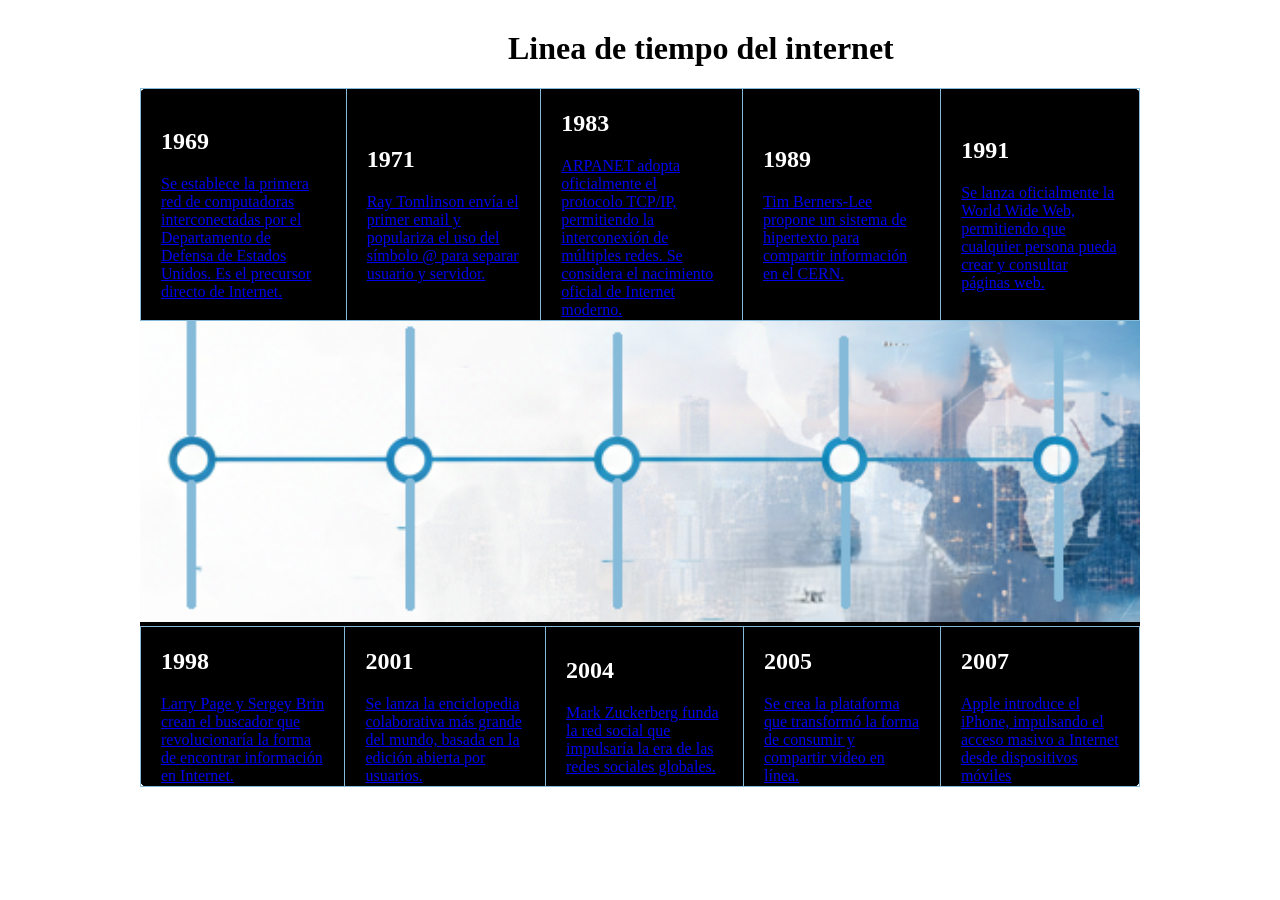
<file: index.html>
<!DOCTYPE html>
<html lang="en">

<head>
    <meta charset="UTF-8">
    <meta name="viewport" content="width=device-width, initial-scale=1.0">
    <title>linea del tiempo</title>
    <style>
        table.tabla_sin {
            border-collapse: collapse;
            border: none;
        }
        table{
            border-radius: 8px; 
            border-spacing: 0; 
            background-color:#000000; 
            color:white; 
            border: none;
            width: 1000px;
        }
        table.inicial{
            width: 100%;
            max-width: 1000px;
            margin: 0 auto;
        }

        td.celda_sin {
            padding: 0;
        }

        td.celda_con {
            padding-right: 20px;
            padding-left: 20px;
            border: 1px solid #85BAD9;
        }
        h1{
            margin-top: 30px; 
            margin-left: 500px; 
            width: 50%
        }
        h2{
            color: #ffffff;
        }
        tr{
            border: none;
        }
        td{
            border: none;
            width: 200px;
        }
        img{
            border: none;
            width: 1000px;
        }
        a:visited{
            color: #fffb00;
            font-size: 100px;
        }

    </style>
</head>

<body>
    <h1>Linea de tiempo del internet</h1>
    <table class="inicial" 
        <tr>
            <td class="celda_sin">
                <!-- INICIO TABLA GENERAL -->
                <table class="tabla_sin">
                    <tr>
                        <td class="celda_sin" >
                            <table class="tabla_sin">
                                <tr>
                                    <td class="celda_con" >
                                        <h2> 1969</h2>
                                        <a href="1969.html">Se establece la primera red de computadoras interconectadas por el
                                            Departamento de Defensa de Estados Unidos. Es el precursor directo de
                                            Internet.</a>
                                    </td>
                                    <td class="celda_con" >
                                        <h2>1971</h2><a
                                            href="1971.html">Ray Tomlinson envía el primer email y populariza el uso del símbolo
                                            @ para separar usuario y servidor.</a>
                                    </td>
                                    <td class="celda_con" >
                                        <h2>1983</h2>
                                        <a href="1983.html">ARPANET adopta oficialmente el protocolo TCP/IP, permitiendo la
                                            interconexión de múltiples redes. Se considera el nacimiento oficial de
                                            Internet moderno.</a>
                                    </td>
                                    <td class="celda_con" >
                                        <h2>1989</h2>
                                        <a href="1989.html">Tim Berners-Lee propone un sistema de hipertexto para compartir
                                            información en el CERN.</a>
                                    </td>
                                    <td class="celda_con" >
                                        <h2>1991</h2><a
                                            href="1991.html">Se lanza oficialmente la World Wide Web, permitiendo que
                                            cualquier persona pueda crear y consultar páginas web.</a>
                                    </td>
                                </tr>
                            </table>
                            <!-- Inicio Linea del tiempo -->
                            <table class="tabla_sin">
                                <tr>
                                    <td class="celda_sin" >
                                        <img src="Sintítulo.png" alt="Linea del tiempo">
                                    </td>
                                </tr>
                            </table>
                            <!-- Fin Linea del tiempo -->
                            <table class="tabla_sin" >
                                <tr>
                                    <td class="celda_con" >
                                        <h2> 1998</h2>
                                        <a href="1998.html">Larry Page y Sergey Brin crean el buscador que revolucionaría la
                                            forma de encontrar información en Internet.</a>
                                    </td>
                                    <td class="celda_con" >
                                        <h2>2001</h2><a
                                            href="2001.html">Se lanza la enciclopedia colaborativa más grande del mundo, basada
                                            en la edición abierta por usuarios.</a>
                                    </td>
                                    <td class="celda_con" >
                                        <h2>2004</h2>
                                        <a href="2004.html">Mark Zuckerberg funda la red social que impulsaría la era de las
                                            redes sociales globales.</a>
                                    </td>
                                    <td class="celda_con" >
                                        <h2>2005</h2>
                                        <a href="2005.html">Se crea la plataforma que transformó la forma de consumir y
                                            compartir video en línea.</a>
                                    </td>
                                    <td class="celda_con" >
                                        <h2>2007</h2><a
                                            href="2007.html">Apple introduce el iPhone, impulsando el acceso masivo a Internet
                                            desde dispositivos móviles</a>
                                    </td>
                                </tr>
                            </table>
                        </td>
                    </tr>
                </table>
            </td>
        </tr>
    </table>
</body>

</html>
</file>
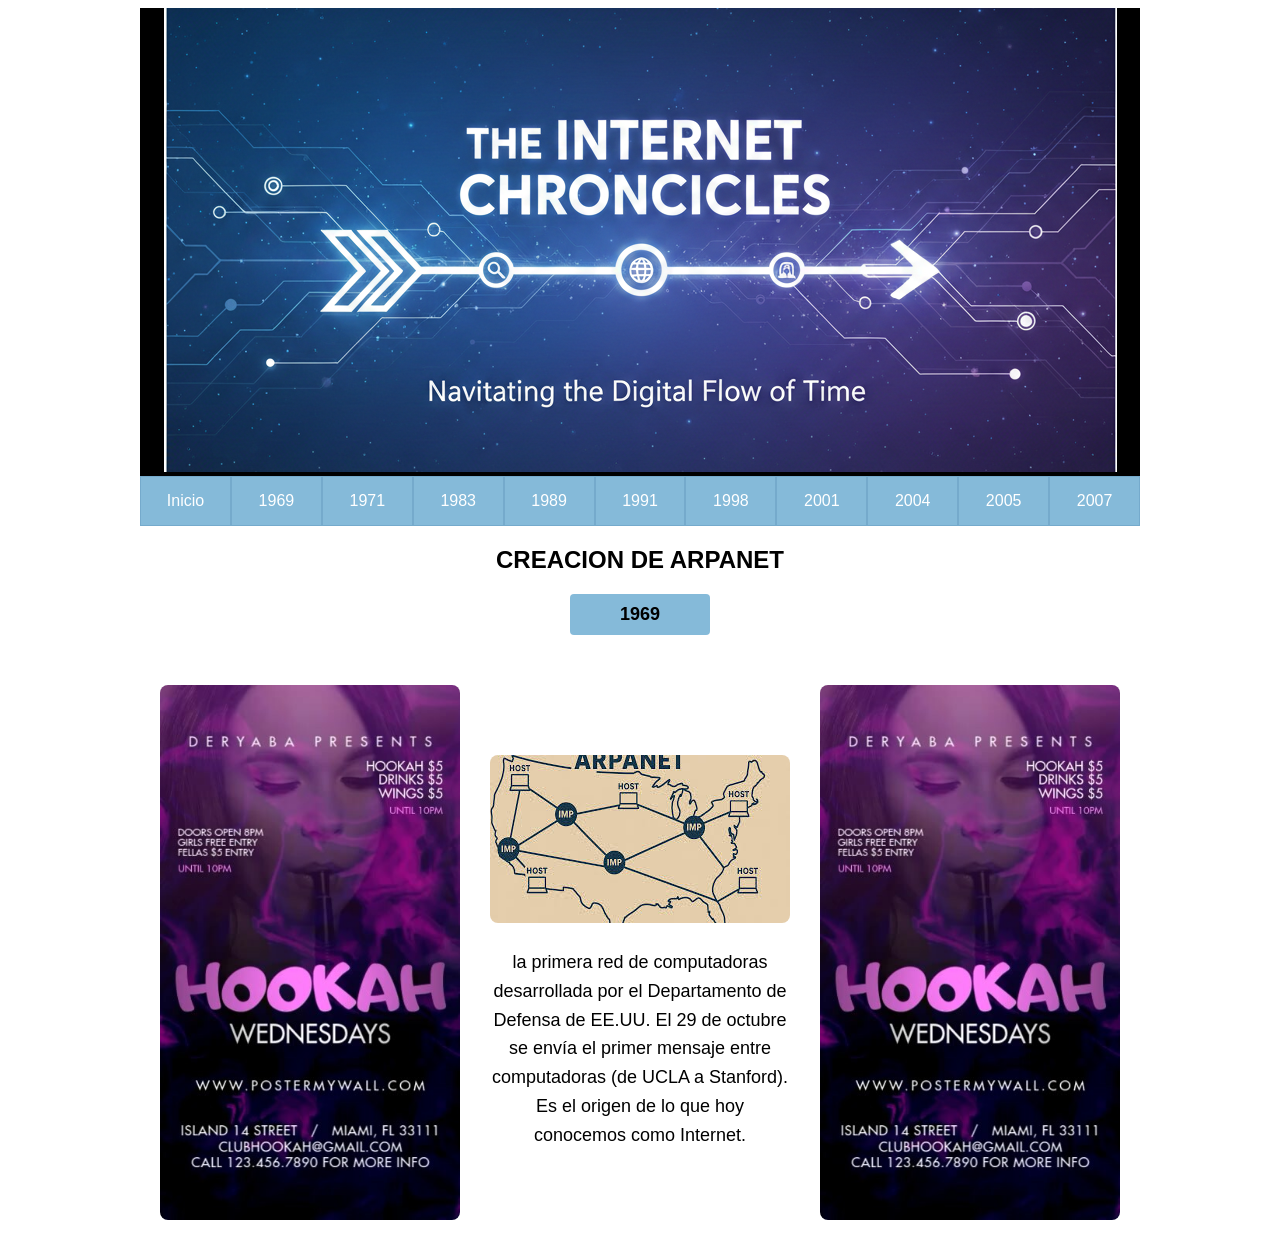
<file: 1969.html>
<!DOCTYPE html>
<html lang="es">

<head>
    <meta charset="UTF-8">
    <meta name="viewport" content="width=device-width, initial-scale=1.0">
    <title>Arpanet</title>
    <link rel="stylesheet" href="style.css">
</head>

<body>
    <div class="page-container">
        <!-- BANER -->
        <div class="banner">
            <img src="Gemini_Generated_Image_kohm7ikohm7ikohm.png" alt="Banner de linea del tiempo">
        </div>

        <!-- BARRA -->
        <nav class="navbar">
            <a href="index.html">Inicio</a>
            <a href="1969.html">1969</a>
            <a href="1971.html">1971</a>
            <a href="1983.html">1983</a>
            <a href="1989.html">1989</a>
            <a href="1991.html">1991</a>
            <a href="1998.html">1998</a>
            <a href="2001.html">2001</a>
            <a href="2004.html">2004</a>
            <a href="2005.html">2005</a>
            <a href="2007.html">2007</a>
        </nav>

        <!-- TITULO -->
        <div class="title-container">
            <h1>Creacion de ARPANET</h1>
        </div>

        <!-- AÑO -->
        <div class="year-container">
            <h3>1969</h3>
        </div>

        <!-- CONTENIDO PRINCIPAL CON ANUNCIOS LADO A LADO -->
        <div class="content-layout">
            <!-- ANUNCIO IZQUIERDO -->
            <div class="ad-wrapper">
                <img src="purple-video-hookah-instagram-promo-story-design-template-15f111c2cb6e7ee9323781b3b247b288_screen.jpg"
                    alt="MINIHEX_MARTILLO_WOORKTOOLS">
            </div>

            <!-- CONTENIDO CENTRAL -->
            <div class="main-content-center">
                <img src="descargar.jpg" alt="Arpanet">
                <p>la primera red de computadoras desarrollada por el Departamento de Defensa de EE.UU. El 29 de octubre
                    se envía el primer mensaje entre computadoras (de UCLA a Stanford). Es el origen de lo que hoy
                    conocemos como Internet.</p>
            </div>

            <!-- ANUNCIO DERECHO -->
            <div class="ad-wrapper">
                <img src="purple-video-hookah-instagram-promo-story-design-template-15f111c2cb6e7ee9323781b3b247b288_screen.jpg"
                    alt="MINIHEX_MARTILLO_WOORKTOOLS">
            </div>
        </div>
    </div>
</body>

</html>
</file>
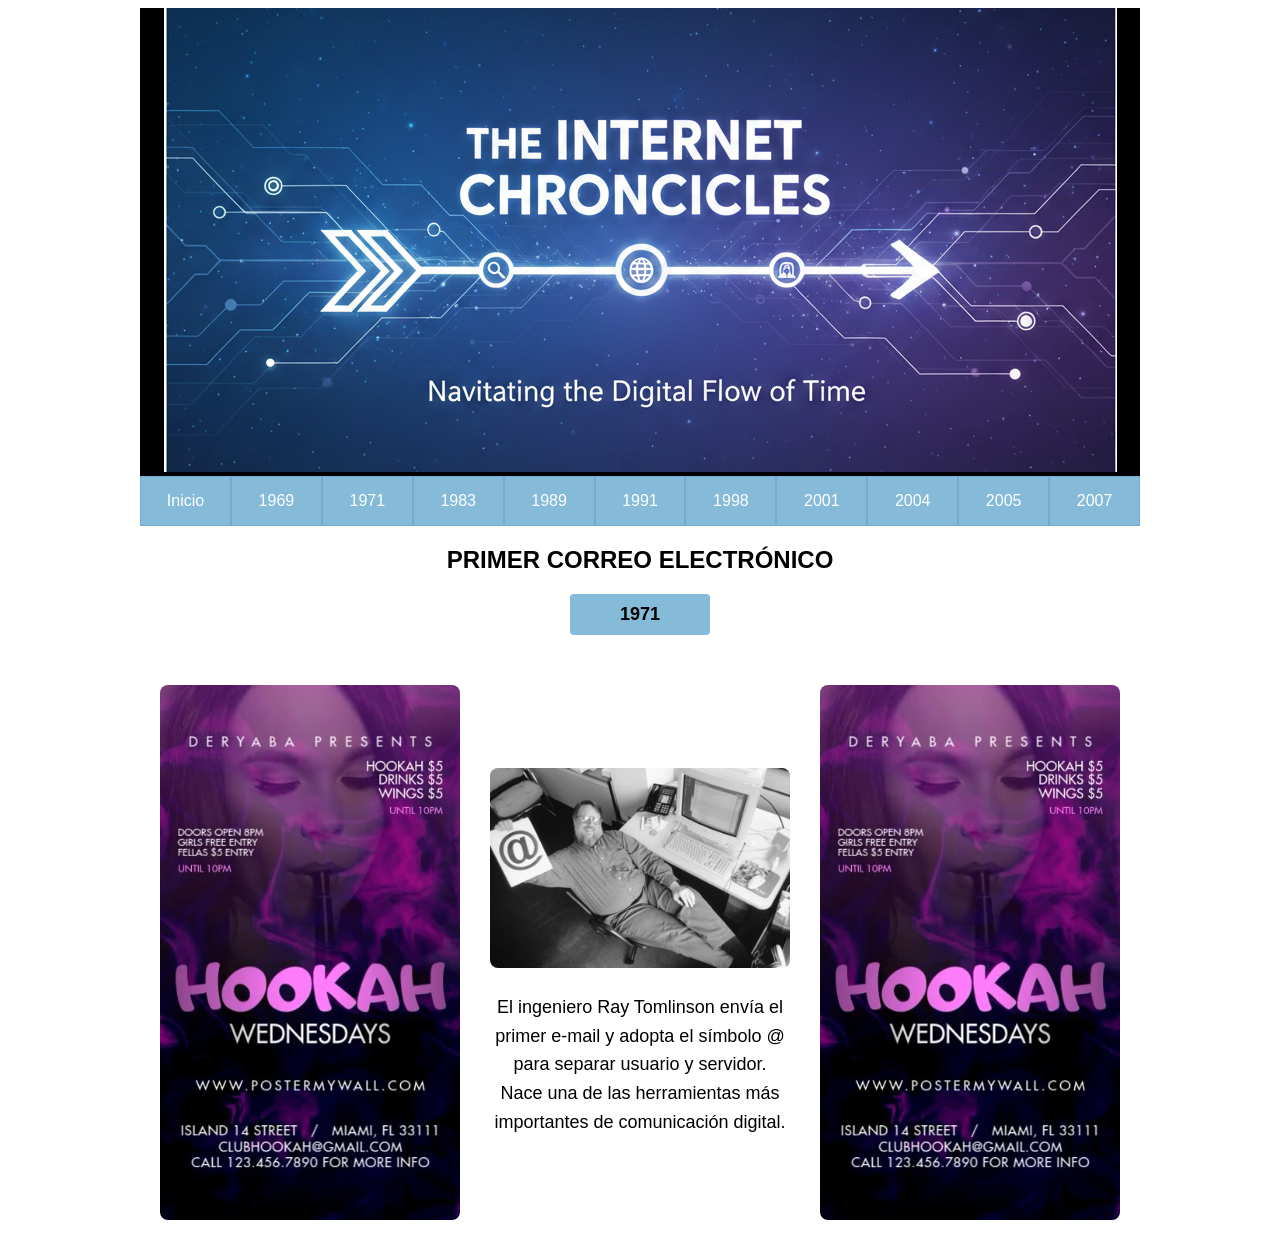
<file: 1971.html>
<!DOCTYPE html>
<html lang="es">

<head>
    <meta charset="UTF-8">
    <meta name="viewport" content="width=device-width, initial-scale=1.0">
    <title>Primer correo electrónico</title>
    <link rel="stylesheet" href="style.css">
</head>

<body>
    <div class="page-container">
        <!-- BANER -->
        <div class="banner">
            <img src="Gemini_Generated_Image_kohm7ikohm7ikohm.png" alt="Banner de linea del tiempo">
        </div>

        <!-- BARRA -->
        <nav class="navbar">
            <a href="index.html">Inicio</a>
            <a href="1969.html">1969</a>
            <a href="1971.html">1971</a>
            <a href="1983.html">1983</a>
            <a href="1989.html">1989</a>
            <a href="1991.html">1991</a>
            <a href="1998.html">1998</a>
            <a href="2001.html">2001</a>
            <a href="2004.html">2004</a>
            <a href="2005.html">2005</a>
            <a href="2007.html">2007</a>
        </nav>

        <!-- TITULO -->
        <div class="title-container">
            <h1>Primer correo electrónico</h1>
        </div>

        <!-- AÑO -->
        <div class="year-container">
            <h3>1971</h3>
        </div>

        <!-- CONTENIDO PRINCIPAL CON ANUNCIOS LADO A LADO -->
        <div class="content-layout">
            <!-- ANUNCIO IZQUIERDO -->
            <div class="ad-wrapper">
                <img src="purple-video-hookah-instagram-promo-story-design-template-15f111c2cb6e7ee9323781b3b247b288_screen.jpg"
                    alt="MINIHEX_MARTILLO_WOORKTOOLS">
            </div>

            <!-- CONTENIDO CENTRAL -->
            <div class="main-content-center">
                <img src="WGI5_-OKS_360x240__1.jpg" alt="Arpanet">
                <p>El ingeniero Ray Tomlinson envía el primer e-mail y adopta el símbolo @ para separar usuario y
                    servidor. Nace una de las herramientas más importantes de comunicación digital.</p>
            </div>

            <!-- ANUNCIO DERECHO -->
            <div class="ad-wrapper">
                <img src="purple-video-hookah-instagram-promo-story-design-template-15f111c2cb6e7ee9323781b3b247b288_screen.jpg"
                    alt="MINIHEX_MARTILLO_WOORKTOOLS">
            </div>
        </div>
    </div>
</body>

</html>
</file>
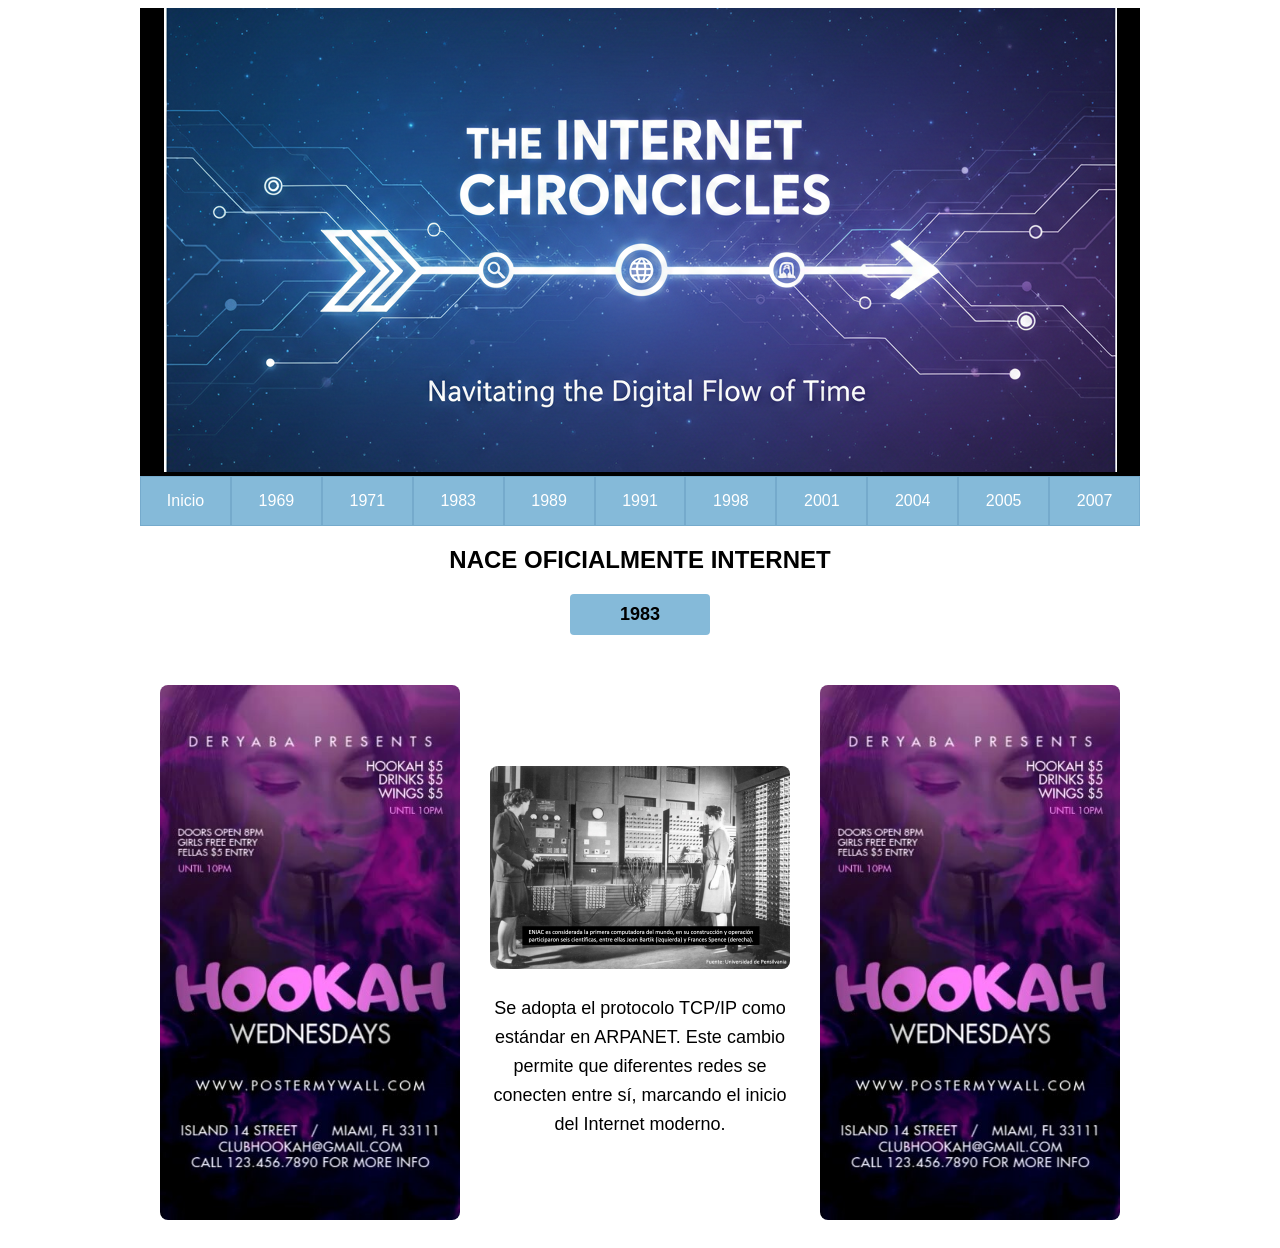
<file: 1983.html>
<!DOCTYPE html>
<html lang="es">

<head>
    <meta charset="UTF-8">
    <meta name="viewport" content="width=device-width, initial-scale=1.0">
    <title>Nace oficialmente Internet</title>
    <link rel="stylesheet" href="style.css">
</head>

<body>
    <div class="page-container">
        <!-- BANER -->
        <div class="banner">
            <img src="Gemini_Generated_Image_kohm7ikohm7ikohm.png" alt="Banner de linea del tiempo">
        </div>

        <!-- BARRA -->
        <nav class="navbar">
            <a href="index.html">Inicio</a>
            <a href="1969.html">1969</a>
            <a href="1971.html">1971</a>
            <a href="1983.html">1983</a>
            <a href="1989.html">1989</a>
            <a href="1991.html">1991</a>
            <a href="1998.html">1998</a>
            <a href="2001.html">2001</a>
            <a href="2004.html">2004</a>
            <a href="2005.html">2005</a>
            <a href="2007.html">2007</a>
        </nav>

        <!-- TITULO -->
        <div class="title-container">
            <h1>Nace oficialmente Internet</h1>
        </div>

        <!-- AÑO -->
        <div class="year-container">
            <h3>1983</h3>
        </div>

        <!-- CONTENIDO PRINCIPAL CON ANUNCIOS LADO A LADO -->
        <div class="content-layout">
            <!-- ANUNCIO IZQUIERDO -->
            <div class="ad-wrapper">
                <img src="purple-video-hookah-instagram-promo-story-design-template-15f111c2cb6e7ee9323781b3b247b288_screen.jpg"
                    alt="MINIHEX_MARTILLO_WOORKTOOLS">
            </div>

            <!-- CONTENIDO CENTRAL -->
            <div class="main-content-center">
                <img src="historia_d_internet_3.png" alt="Arpanet">
                <p>Se adopta el protocolo TCP/IP como estándar en ARPANET. Este cambio permite que diferentes redes se
                    conecten entre sí, marcando el inicio del Internet moderno.</p>
            </div>

            <!-- ANUNCIO DERECHO -->
            <div class="ad-wrapper">
                <img src="purple-video-hookah-instagram-promo-story-design-template-15f111c2cb6e7ee9323781b3b247b288_screen.jpg"
                    alt="MINIHEX_MARTILLO_WOORKTOOLS">
            </div>
        </div>
    </div>
</body>

</html>
</file>
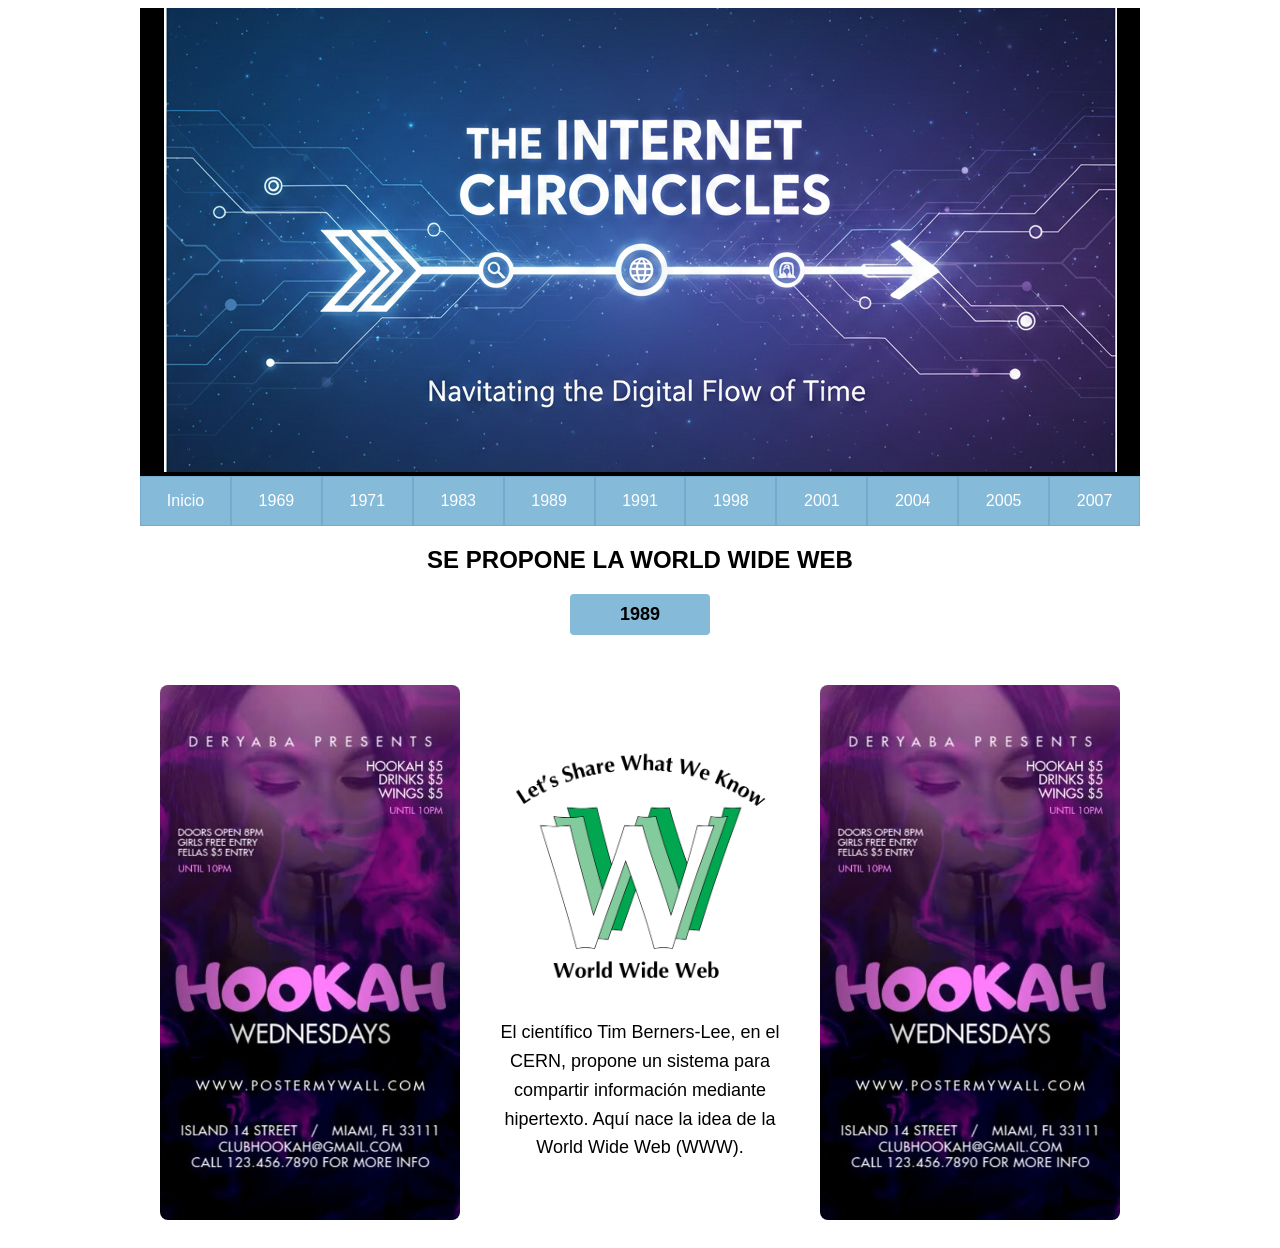
<file: 1989.html>
<!DOCTYPE html>
<html lang="es">

<head>
    <meta charset="UTF-8">
    <meta name="viewport" content="width=device-width, initial-scale=1.0">
    <title>Se propone la World Wide Web</title>
    <link rel="stylesheet" href="style.css">
</head>

<body>
    <div class="page-container">
        <!-- BANER -->
        <div class="banner">
            <img src="Gemini_Generated_Image_kohm7ikohm7ikohm.png" alt="Banner de linea del tiempo">
        </div>

        <!-- BARRA -->
        <nav class="navbar">
            <a href="index.html">Inicio</a>
            <a href="1969.html">1969</a>
            <a href="1971.html">1971</a>
            <a href="1983.html">1983</a>
            <a href="1989.html">1989</a>
            <a href="1991.html">1991</a>
            <a href="1998.html">1998</a>
            <a href="2001.html">2001</a>
            <a href="2004.html">2004</a>
            <a href="2005.html">2005</a>
            <a href="2007.html">2007</a>
        </nav>

        <!-- TITULO -->
        <div class="title-container">
            <h1>Se propone la World Wide Web</h1>
        </div>

        <!-- AÑO -->
        <div class="year-container">
            <h3>1989</h3>
        </div>

        <!-- CONTENIDO PRINCIPAL CON ANUNCIOS LADO A LADO -->
        <div class="content-layout">
            <!-- ANUNCIO IZQUIERDO -->
            <div class="ad-wrapper">
                <img src="purple-video-hookah-instagram-promo-story-design-template-15f111c2cb6e7ee9323781b3b247b288_screen.jpg"
                    alt="MINIHEX_MARTILLO_WOORKTOOLS">
            </div>

            <!-- CONTENIDO CENTRAL -->
            <div class="main-content-center">
                <img src="WWW-LetShare.svg.png" alt="Arpanet">
                <p>El científico Tim Berners-Lee, en el CERN, propone un sistema para compartir información mediante
                    hipertexto. Aquí nace la idea de la World Wide Web (WWW).</p>
            </div>

            <!-- ANUNCIO DERECHO -->
            <div class="ad-wrapper">
                <img src="purple-video-hookah-instagram-promo-story-design-template-15f111c2cb6e7ee9323781b3b247b288_screen.jpg"
                    alt="MINIHEX_MARTILLO_WOORKTOOLS">
            </div>
        </div>
    </div>
</body>

</html>
</file>
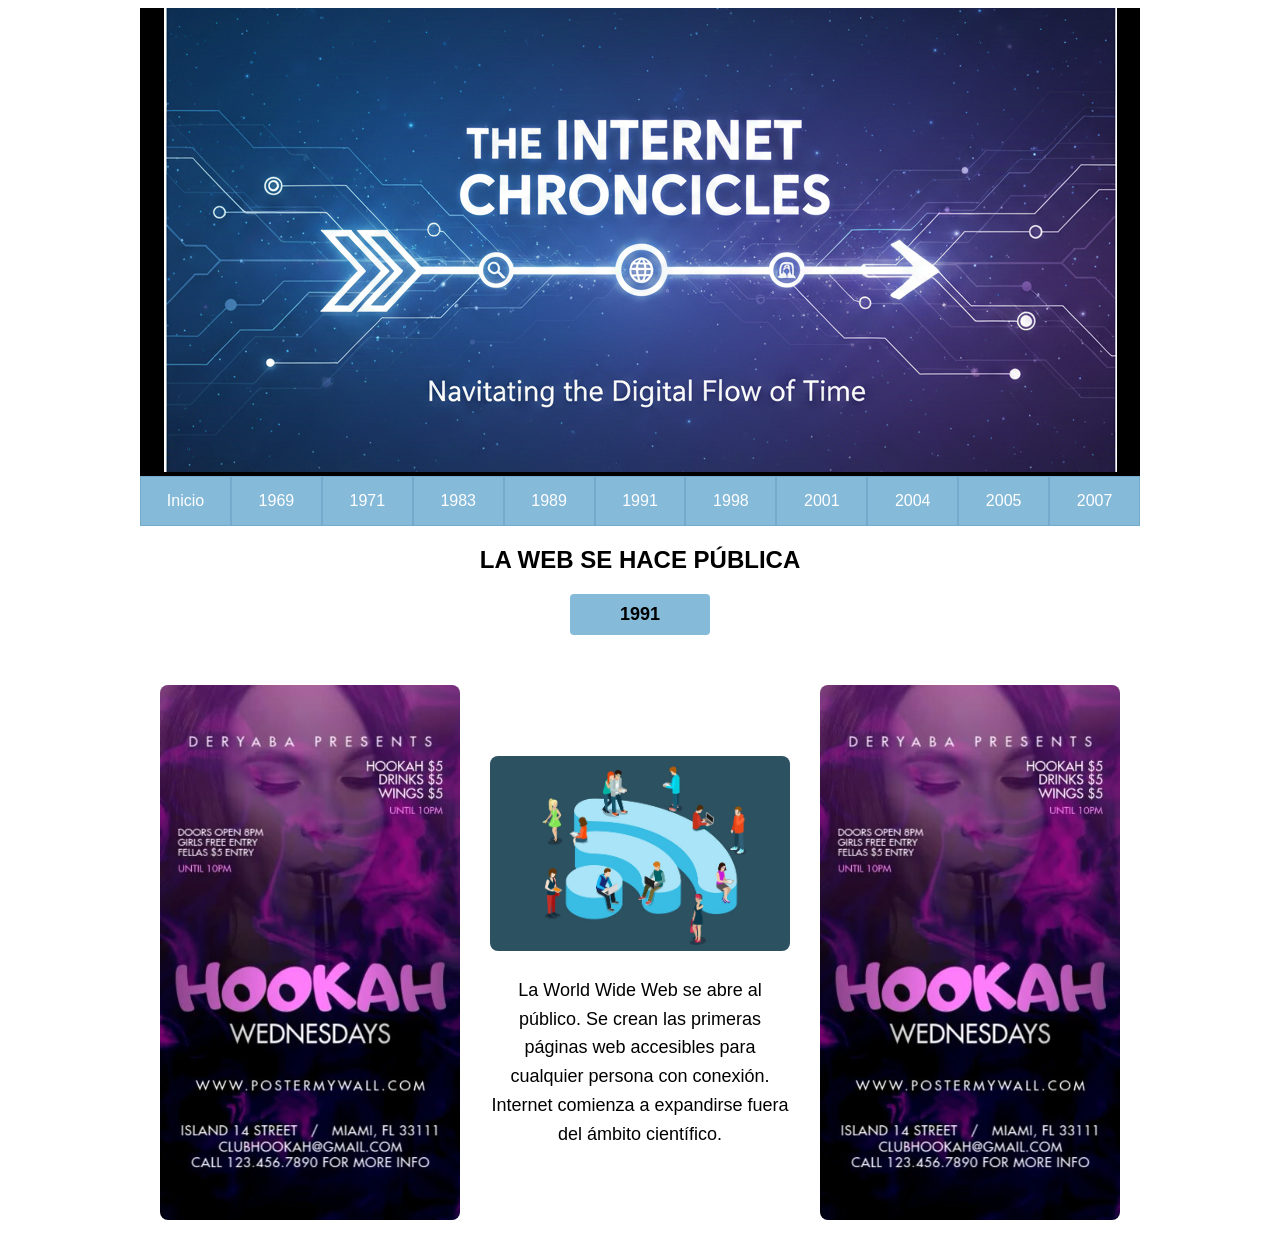
<file: 1991.html>
<!DOCTYPE html>
<html lang="es">

<head>
    <meta charset="UTF-8">
    <meta name="viewport" content="width=device-width, initial-scale=1.0">
    <title>La Web se hace pública</title>
    <link rel="stylesheet" href="style.css">
</head>

<body>
    <div class="page-container">
        <!-- BANER -->
        <div class="banner">
            <img src="Gemini_Generated_Image_kohm7ikohm7ikohm.png" alt="Banner de linea del tiempo">
        </div>

        <!-- BARRA -->
        <nav class="navbar">
            <a href="index.html">Inicio</a>
            <a href="1969.html">1969</a>
            <a href="1971.html">1971</a>
            <a href="1983.html">1983</a>
            <a href="1989.html">1989</a>
            <a href="1991.html">1991</a>
            <a href="1998.html">1998</a>
            <a href="2001.html">2001</a>
            <a href="2004.html">2004</a>
            <a href="2005.html">2005</a>
            <a href="2007.html">2007</a>
        </nav>

        <!-- TITULO -->
        <div class="title-container">
            <h1>La Web se hace pública</h1>
        </div>

        <!-- AÑO -->
        <div class="year-container">
            <h3>1991</h3>
        </div>

        <!-- CONTENIDO PRINCIPAL CON ANUNCIOS LADO A LADO -->
        <div class="content-layout">
            <!-- ANUNCIO IZQUIERDO -->
            <div class="ad-wrapper">
                <img src="purple-video-hookah-instagram-promo-story-design-template-15f111c2cb6e7ee9323781b3b247b288_screen.jpg"
                    alt="MINIHEX_MARTILLO_WOORKTOOLS">
            </div>

            <!-- CONTENIDO CENTRAL -->
            <div class="main-content-center">
                <img src="webPublica.jpg" alt="Imagen ilustrativa del año mencionado">
                <p>La World Wide Web se abre al público. Se crean las primeras páginas web accesibles para cualquier
                    persona con conexión. Internet comienza a expandirse fuera del ámbito científico.</p>
            </div>

            <!-- ANUNCIO DERECHO -->
            <div class="ad-wrapper">
                <img src="purple-video-hookah-instagram-promo-story-design-template-15f111c2cb6e7ee9323781b3b247b288_screen.jpg"
                    alt="MINIHEX_MARTILLO_WOORKTOOLS">
            </div>
        </div>
    </div>
</body>

</html>
</file>
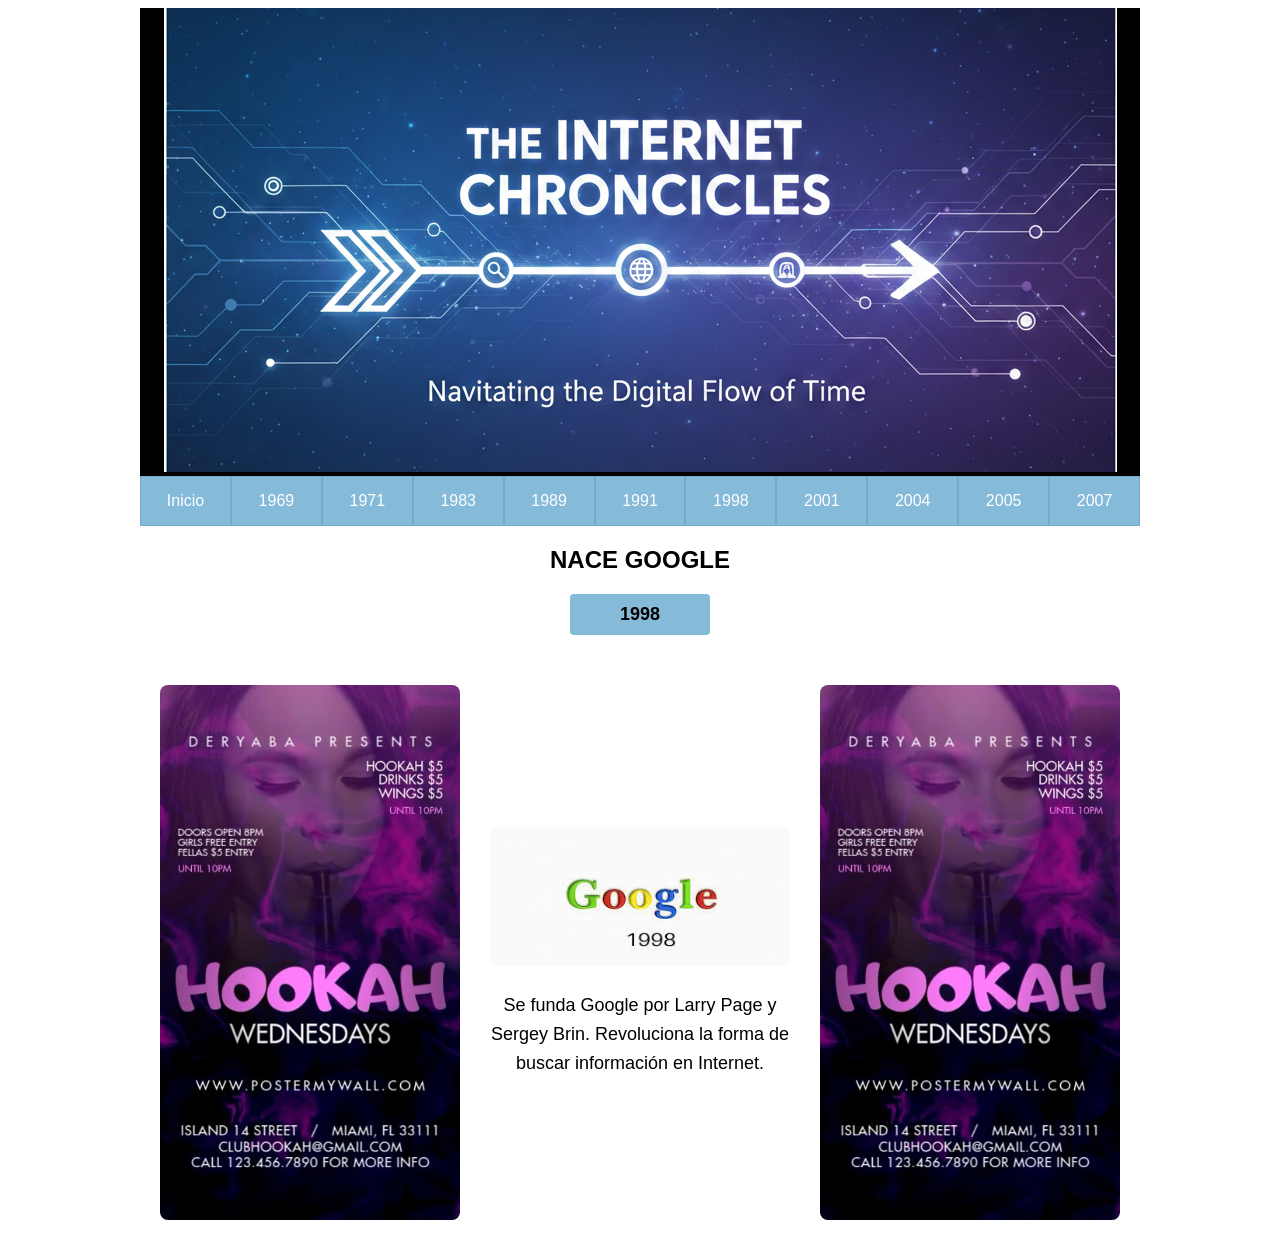
<file: 1998.html>
<!DOCTYPE html>
<html lang="es">

<head>
    <meta charset="UTF-8">
    <meta name="viewport" content="width=device-width, initial-scale=1.0">
    <title>Nace Google</title>
    <link rel="stylesheet" href="style.css">
</head>

<body>
    <div class="page-container">
        <!-- BANER -->
        <div class="banner">
            <img src="Gemini_Generated_Image_kohm7ikohm7ikohm.png" alt="Banner de linea del tiempo">
        </div>

        <!-- BARRA -->
        <nav class="navbar">
            <a href="index.html">Inicio</a>
            <a href="1969.html">1969</a>
            <a href="1971.html">1971</a>
            <a href="1983.html">1983</a>
            <a href="1989.html">1989</a>
            <a href="1991.html">1991</a>
            <a href="1998.html">1998</a>
            <a href="2001.html">2001</a>
            <a href="2004.html">2004</a>
            <a href="2005.html">2005</a>
            <a href="2007.html">2007</a>
        </nav>

        <!-- TITULO -->
        <div class="title-container">
            <h1>Nace Google</h1>
        </div>

        <!-- AÑO -->
        <div class="year-container">
            <h3>1998</h3>
        </div>

        <!-- CONTENIDO PRINCIPAL CON ANUNCIOS LADO A LADO -->
        <div class="content-layout">
            <!-- ANUNCIO IZQUIERDO -->
            <div class="ad-wrapper">
                <img src="purple-video-hookah-instagram-promo-story-design-template-15f111c2cb6e7ee9323781b3b247b288_screen.jpg"
                    alt="MINIHEX_MARTILLO_WOORKTOOLS">
            </div>

            <!-- CONTENIDO CENTRAL -->
            <div class="main-content-center">
                <img src="naceGoogle.jpg" alt="Imagen ilustrativa del año mencionado">
                <p>Se funda Google por Larry Page y Sergey Brin. Revoluciona la forma de buscar información en Internet.
                </p>
            </div>

            <!-- ANUNCIO DERECHO -->
            <div class="ad-wrapper">
                <img src="purple-video-hookah-instagram-promo-story-design-template-15f111c2cb6e7ee9323781b3b247b288_screen.jpg"
                    alt="MINIHEX_MARTILLO_WOORKTOOLS">
            </div>
        </div>
    </div>
</body>

</html>
</file>
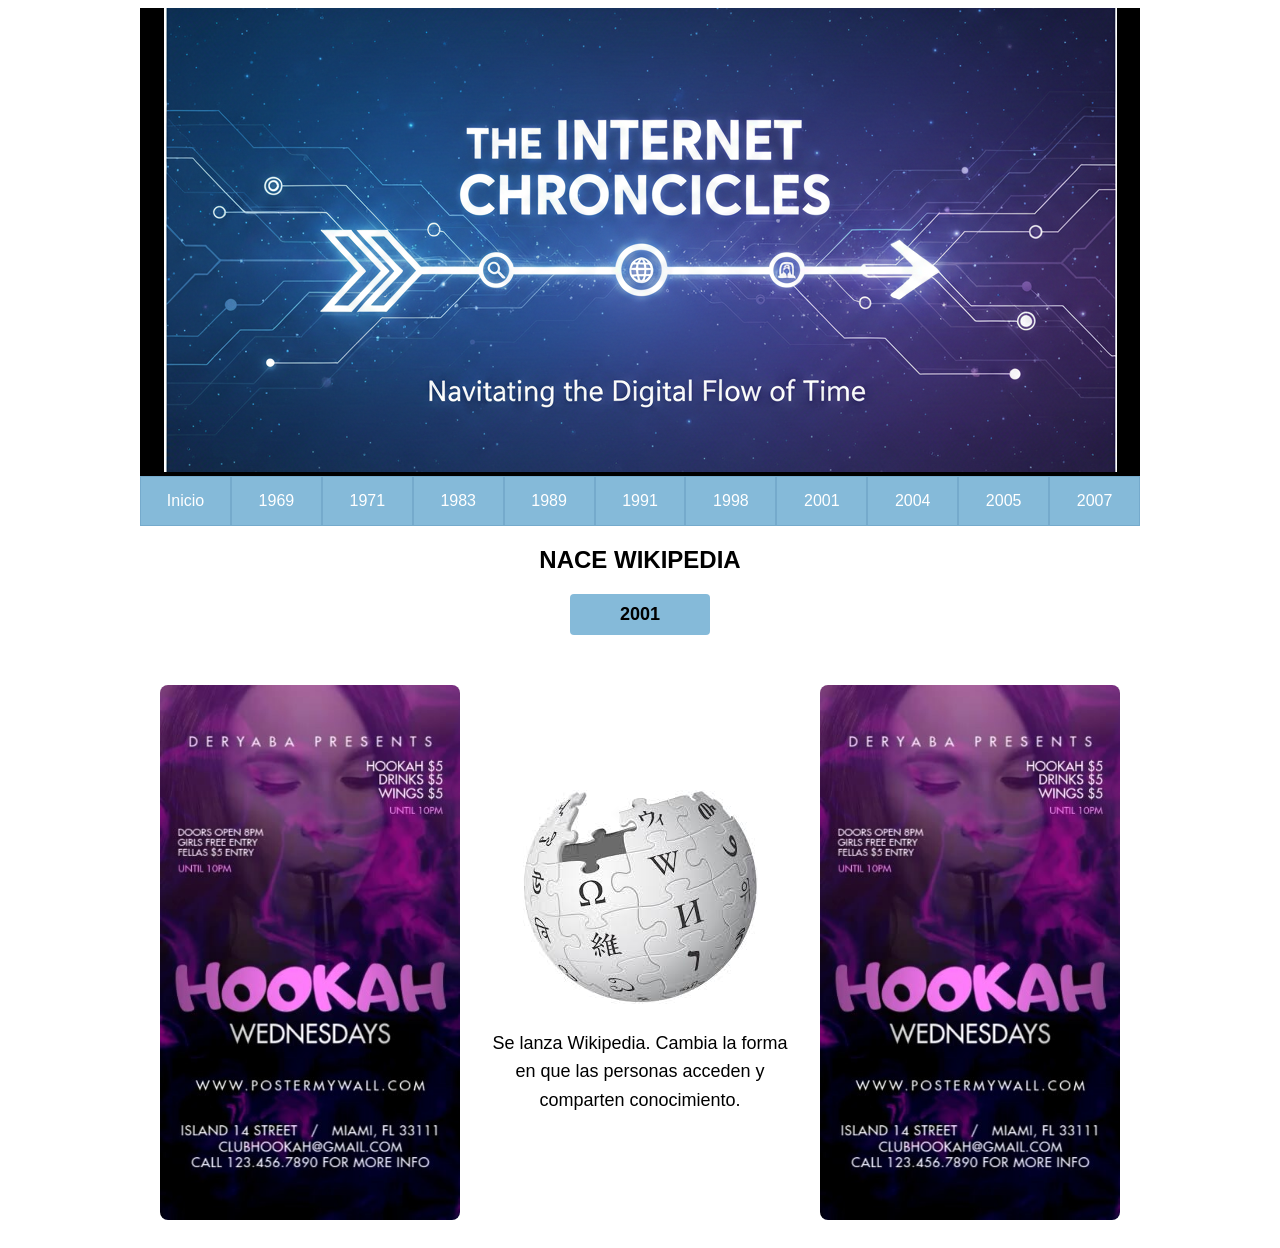
<file: 2001.html>
<!DOCTYPE html>
<html lang="es">

<head>
    <meta charset="UTF-8">
    <meta name="viewport" content="width=device-width, initial-scale=1.0">
    <title>Nace Wikipedia</title>
    <link rel="stylesheet" href="style.css">
</head>

<body>
    <div class="page-container">
        <!-- BANER -->
        <div class="banner">
            <img src="Gemini_Generated_Image_kohm7ikohm7ikohm.png" alt="Banner de linea del tiempo">
        </div>

        <!-- BARRA -->
        <nav class="navbar">
            <a href="index.html">Inicio</a>
            <a href="1969.html">1969</a>
            <a href="1971.html">1971</a>
            <a href="1983.html">1983</a>
            <a href="1989.html">1989</a>
            <a href="1991.html">1991</a>
            <a href="1998.html">1998</a>
            <a href="2001.html">2001</a>
            <a href="2004.html">2004</a>
            <a href="2005.html">2005</a>
            <a href="2007.html">2007</a>
        </nav>

        <!-- TITULO -->
        <div class="title-container">
            <h1>Nace Wikipedia</h1>
        </div>

        <!-- AÑO -->
        <div class="year-container">
            <h3>2001</h3>
        </div>

        <!-- CONTENIDO PRINCIPAL CON ANUNCIOS LADO A LADO -->
        <div class="content-layout">
            <!-- ANUNCIO IZQUIERDO -->
            <div class="ad-wrapper">
                <img src="purple-video-hookah-instagram-promo-story-design-template-15f111c2cb6e7ee9323781b3b247b288_screen.jpg"
                    alt="MINIHEX_MARTILLO_WOORKTOOLS">
            </div>

            <!-- CONTENIDO CENTRAL -->
            <div class="main-content-center">
                <img src="wikipedia.jpg" alt="Imagen ilustrativa del año mencionado">
                <p>Se lanza Wikipedia. Cambia la forma en que las personas acceden y comparten conocimiento.</p>
            </div>

            <!-- ANUNCIO DERECHO -->
            <div class="ad-wrapper">
                <img src="purple-video-hookah-instagram-promo-story-design-template-15f111c2cb6e7ee9323781b3b247b288_screen.jpg"
                    alt="MINIHEX_MARTILLO_WOORKTOOLS">
            </div>
        </div>
    </div>
</body>

</html>
</file>
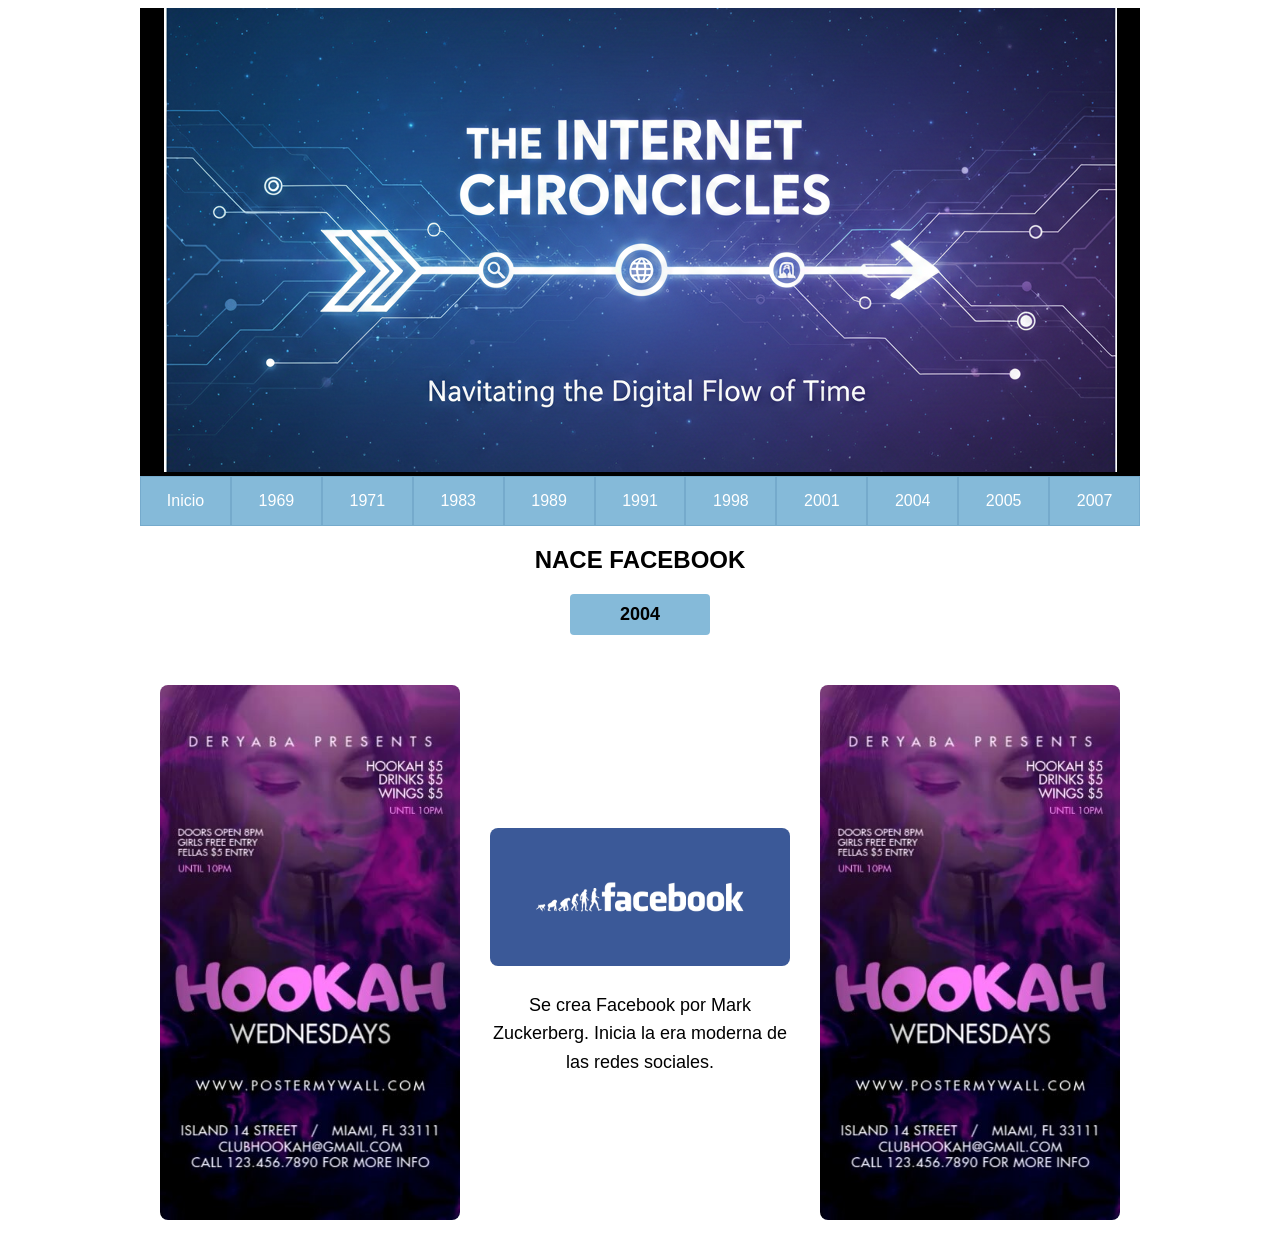
<file: 2004.html>
<!DOCTYPE html>
<html lang="es">

<head>
    <meta charset="UTF-8">
    <meta name="viewport" content="width=device-width, initial-scale=1.0">
    <title>Nace Facebook</title>
    <link rel="stylesheet" href="style.css">
</head>

<body>
    <div class="page-container">
        <!-- BANER -->
        <div class="banner">
            <img src="Gemini_Generated_Image_kohm7ikohm7ikohm.png" alt="Banner de linea del tiempo">
        </div>

        <!-- BARRA -->
        <nav class="navbar">
            <a href="index.html">Inicio</a>
            <a href="1969.html">1969</a>
            <a href="1971.html">1971</a>
            <a href="1983.html">1983</a>
            <a href="1989.html">1989</a>
            <a href="1991.html">1991</a>
            <a href="1998.html">1998</a>
            <a href="2001.html">2001</a>
            <a href="2004.html">2004</a>
            <a href="2005.html">2005</a>
            <a href="2007.html">2007</a>
        </nav>

        <!-- TITULO -->
        <div class="title-container">
            <h1>Nace Facebook</h1>
        </div>

        <!-- AÑO -->
        <div class="year-container">
            <h3>2004</h3>
        </div>

        <!-- CONTENIDO PRINCIPAL CON ANUNCIOS LADO A LADO -->
        <div class="content-layout">
            <!-- ANUNCIO IZQUIERDO -->
            <div class="ad-wrapper">
                <img src="purple-video-hookah-instagram-promo-story-design-template-15f111c2cb6e7ee9323781b3b247b288_screen.jpg"
                    alt="MINIHEX_MARTILLO_WOORKTOOLS">
            </div>

            <!-- CONTENIDO CENTRAL -->
            <div class="main-content-center">
                <img src="facebook.png" alt="Imagen ilustrativa del año mencionado">
                <p>Se crea Facebook por Mark Zuckerberg. Inicia la era moderna de las redes sociales.</p>
            </div>

            <!-- ANUNCIO DERECHO -->
            <div class="ad-wrapper">
                <img src="purple-video-hookah-instagram-promo-story-design-template-15f111c2cb6e7ee9323781b3b247b288_screen.jpg"
                    alt="MINIHEX_MARTILLO_WOORKTOOLS">
            </div>
        </div>
    </div>
</body>

</html>
</file>
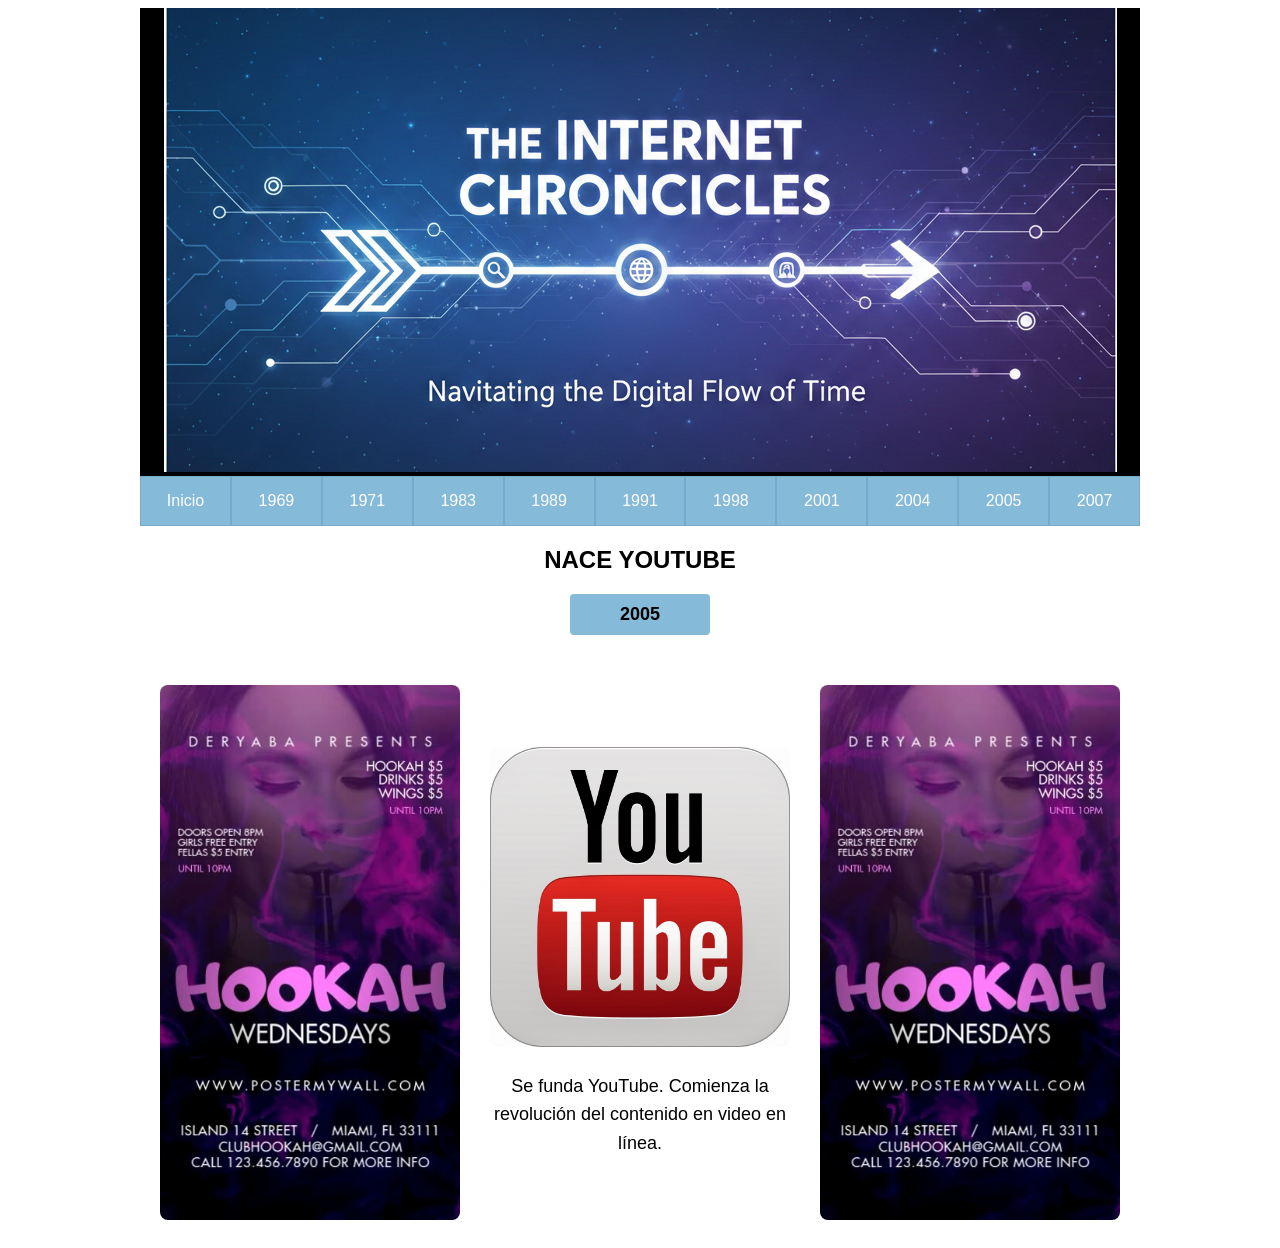
<file: 2005.html>
<!DOCTYPE html>
<html lang="es">

<head>
    <meta charset="UTF-8">
    <meta name="viewport" content="width=device-width, initial-scale=1.0">
    <title>Nace YouTube</title>
    <link rel="stylesheet" href="style.css">
</head>

<body>
    <div class="page-container">
        <!-- BANER -->
        <div class="banner">
            <img src="Gemini_Generated_Image_kohm7ikohm7ikohm.png" alt="Banner de linea del tiempo">
        </div>

        <!-- BARRA -->
        <nav class="navbar">
            <a href="index.html">Inicio</a>
            <a href="1969.html">1969</a>
            <a href="1971.html">1971</a>
            <a href="1983.html">1983</a>
            <a href="1989.html">1989</a>
            <a href="1991.html">1991</a>
            <a href="1998.html">1998</a>
            <a href="2001.html">2001</a>
            <a href="2004.html">2004</a>
            <a href="2005.html">2005</a>
            <a href="2007.html">2007</a>
        </nav>

        <!-- TITULO -->
        <div class="title-container">
            <h1>Nace YouTube</h1>
        </div>

        <!-- AÑO -->
        <div class="year-container">
            <h3>2005</h3>
        </div>

        <!-- CONTENIDO PRINCIPAL CON ANUNCIOS LADO A LADO -->
        <div class="content-layout">
            <!-- ANUNCIO IZQUIERDO -->
            <div class="ad-wrapper">
                <img src="purple-video-hookah-instagram-promo-story-design-template-15f111c2cb6e7ee9323781b3b247b288_screen.jpg"
                    alt="MINIHEX_MARTILLO_WOORKTOOLS">
            </div>

            <!-- CONTENIDO CENTRAL -->
            <div class="main-content-center">
                <img src="youtube.jpg" alt="Imagen ilustrativa del año mencionado">
                <p>Se funda YouTube. Comienza la revolución del contenido en video en línea.</p>
            </div>

            <!-- ANUNCIO DERECHO -->
            <div class="ad-wrapper">
                <img src="purple-video-hookah-instagram-promo-story-design-template-15f111c2cb6e7ee9323781b3b247b288_screen.jpg"
                    alt="MINIHEX_MARTILLO_WOORKTOOLS">
            </div>
        </div>
    </div>
</body>

</html>
</file>
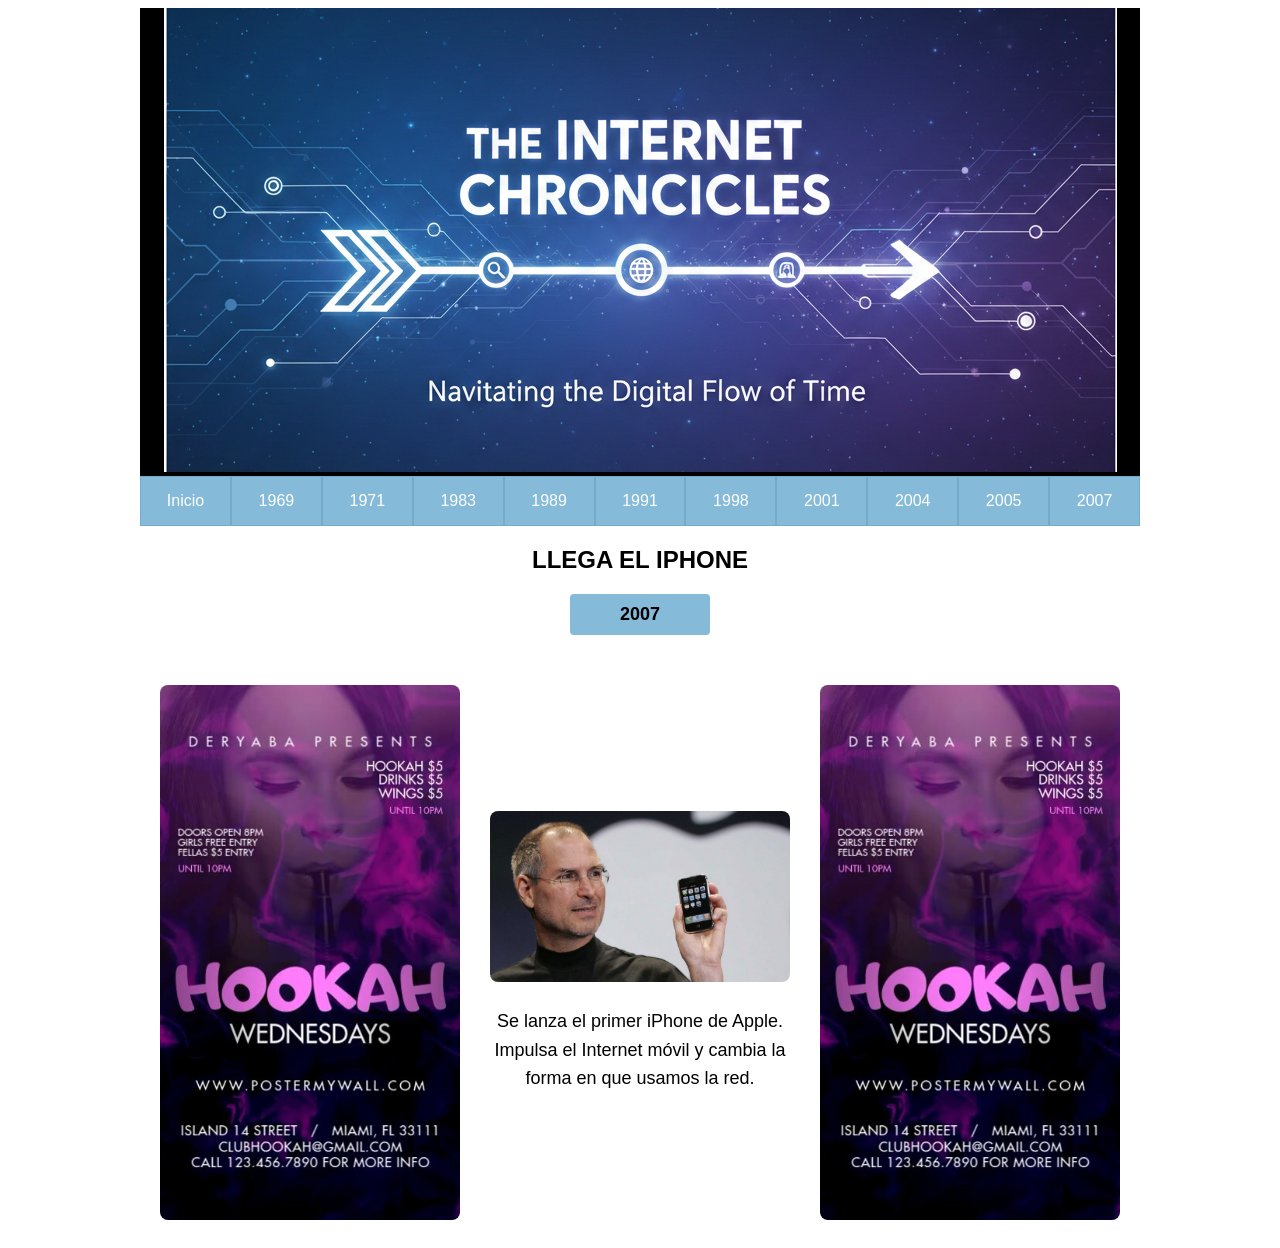
<file: 2007.html>
<!DOCTYPE html>
<html lang="es">

<head>
    <meta charset="UTF-8">
    <meta name="viewport" content="width=device-width, initial-scale=1.0">
    <title>Llega el iPhone</title>
    <link rel="stylesheet" href="style.css">
</head>

<body>
    <div class="page-container">
        <!-- INICIO BANER -->
        <div class="banner">
            <img src="Gemini_Generated_Image_kohm7ikohm7ikohm.png" alt="Banner de linea del tiempo">
        </div>
        <!-- FIN BANER -->

        <!-- INICIO BARRA -->
        <nav class="navbar">
            <a href="index.html">Inicio</a>
            <a href="1969.html">1969</a>
            <a href="1971.html">1971</a>
            <a href="1983.html">1983</a>
            <a href="1989.html">1989</a>
            <a href="1991.html">1991</a>
            <a href="1998.html">1998</a>
            <a href="2001.html">2001</a>
            <a href="2004.html">2004</a>
            <a href="2005.html">2005</a>
            <a href="2007.html">2007</a>
        </nav>
        <!-- FIN BARRA -->

        <!-- INICIO TITULO -->
        <div class="title-container">
            <h1>Llega el iPhone</h1>
        </div>
        <!-- FIN TITULO -->

        <!-- INICIO AÑO -->
        <div class="year-container">
            <h3>2007</h3>
        </div>
        <!-- FIN AÑO -->

        <!-- CONTENIDO PRINCIPAL: ANUNCIOS LADO A LADO Y TEXTO CENTRADO -->
        <div class="content-layout">
            <!-- INICIO IMG PUBLICIDAD IZQUIERDA -->
            <div class="ad-wrapper">
                <img src="purple-video-hookah-instagram-promo-story-design-template-15f111c2cb6e7ee9323781b3b247b288_screen.jpg"
                    alt="MINIHEX_MARTILLO_WOORKTOOLS">
            </div>
            <!-- FIN IMG PUBLICIDAD IZQUIERDA -->

            <!-- INICIO CONTENIDO CENTRAL -->
            <div class="main-content-center">
                <img src="iphone2.jpg" alt="Imagen ilustrativa del año mencionado">
                <p>Se lanza el primer iPhone de Apple. Impulsa el Internet móvil y cambia la forma en que usamos la red.
                </p>
            </div>
            <!-- FIN CONTENIDO CENTRAL -->

            <!-- INICIO IMG PUBLICIDAD DERECHA -->
            <div class="ad-wrapper">
                <img src="purple-video-hookah-instagram-promo-story-design-template-15f111c2cb6e7ee9323781b3b247b288_screen.jpg"
                    alt="MINIHEX_MARTILLO_WOORKTOOLS">
            </div>
            <!-- FIN IMG PUBLICIDAD DERECHA -->
        </div>
    </div>
</body>

</html>
</file>
<file: style.css>
.page-container {
           width: 100%;
           max-width: 1000px;
           margin: 0 auto;
       }

       .banner {
           background-color: #000000;
           text-align: center;
       }

       .banner img {
           max-width: 100%;
           height: auto;
           margin: 0 auto;
       }

       .navbar {
           background-color: #85BAD9;
           display: flex;
           justify-content: center;
           flex-wrap: wrap;
           color: white;
       }

       .navbar a {
           color: white;
           text-decoration: none;
           padding: 15px 15px;
           flex: 1;
           text-align: center;
           font-family: Arial, Helvetica, sans-serif;
           border: 1px solid #75aacc;
       }

       .navbar a:hover {
           background-color: #6a9ab8;
       }

       .title-container {
           background-color: #ffffff;
           color: #000000;
           text-align: center;
           padding: 20px;
       }

       .title-container h1 {
           font-family: Arial, Helvetica, sans-serif;
           font-size: 24px;
           font-weight: 600;
           text-transform: uppercase;
           margin: 0;
       }

       .year-container {
           background-color: #85BAD9;
           color: #000000;
           width: 120px;
           margin: 0 auto;
           text-align: center;
           padding: 10px;
           font-family: Arial, Helvetica, sans-serif;
           font-weight: 600;
           text-transform: uppercase;
           border-radius: 4px;
       }

       .year-container h3 {
           font-size: 18px;
           margin: 0;
       }

       .content-layout {
           display: flex;
           justify-content: space-between;
           align-items: center;
           margin-top: 30px;
           background-color: #ffffff;
           gap: 20px;
           padding: 20px;
       }

       .ad-wrapper {
           flex: 0 0 300px;
           display: flex;
           justify-content: center;
       }

       .ad-wrapper img {
           max-width: 100%;
           height: auto;
           border-radius: 8px;
       }

       .main-content-center {
           flex: 1;
           display: flex;
           flex-direction: column;
           align-items: center;
           text-align: center;
           padding: 0 10px;
       }

       .main-content-center img {
           max-width: 100%;
           height: auto;
           margin-bottom: 25px;
           border-radius: 8px;
           max-height: 450px;
           object-fit: cover;
       }

       .main-content-center p {
           font-family: Arial, Helvetica, sans-serif;
           font-size: 18px;
           font-weight: 300;
           color: #000000;
           margin: 0;
           line-height: 1.6;
       }
</file>
